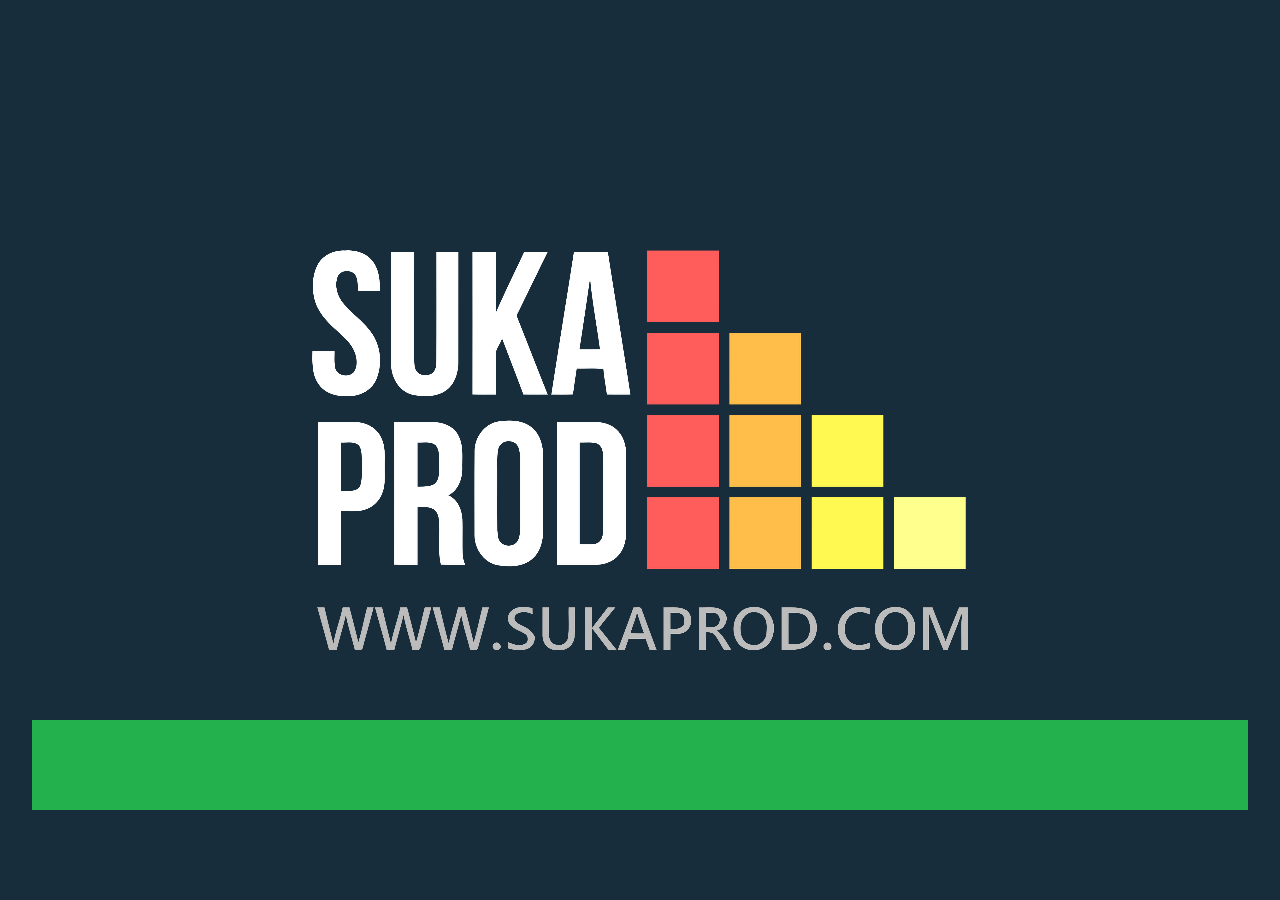
<file: index.html>
<!DOCTYPE html>
<html>
	<head>
		<title>PenFootball</title>
		
		<meta charset="UTF-8">
		<!--<link rel="icon" type="image/png" href="assets/img/ico.png" />-->
		<link rel="stylesheet" href="css/style.css">	
	</head>
		
	<body>		
		<span style="font-family:'pixellari'; color:transparent;"></span>

        <!-- LIBRARIES -->
		<script src="lib/phaser.js"></script> 
		
        <!-- STATES -->
		<script src="js/states/bootstrap.js"></script>
		<script src="js/states/preload.js"></script>        
        
        <!-- MAIN SCRIPT -->
        <script src="js/main.js"></script>
	</body>
</html>
</file>
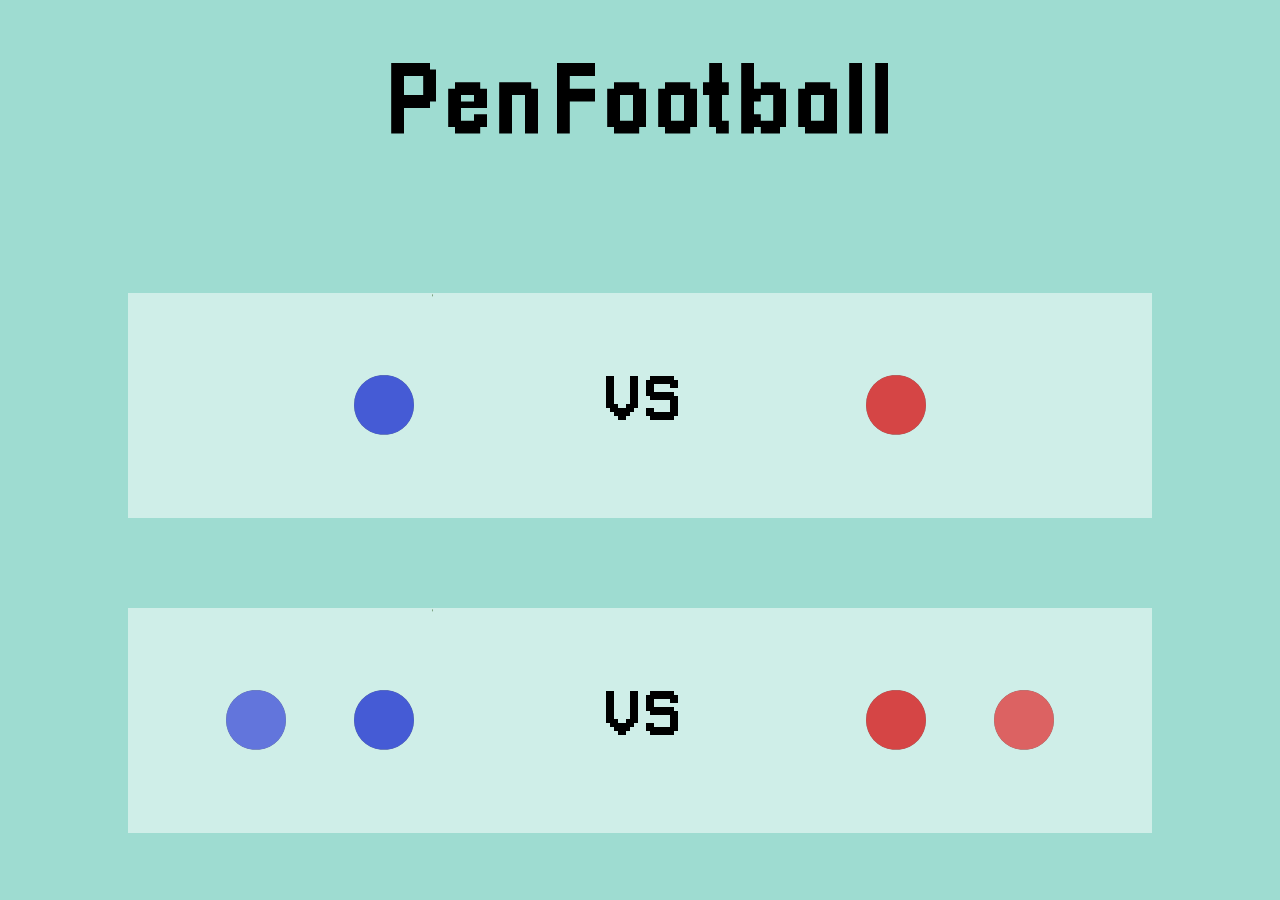
<file: game.html>
<!DOCTYPE html>
<html>
	<head>
		<title>PenFootball</title>
		
		<meta charset="UTF-8">
		<!--<link rel="icon" type="image/png" href="assets/img/ico.png" />-->
		<link rel="stylesheet" href="css/style.css">	
		<link rel="stylesheet" href="/css/style.css">	
	</head>
		
	<body>				
		<span style="font-family:'pixellari'; color:transparent;"></span>

        <!-- LIBRARIES -->
		<script src="lib/phaser.js"></script> 
		
        <!-- STATES -->
		<script src="js/states/bootstrap.js"></script>
		<script src="js/states/preload.js"></script>        
		<script src="js/states/menu.js"></script>   
		<script src="js/states/game.js"></script>   

		<!-- CLASSES -->
		<script src="js/class/ball.js"></script>   
		<script src="js/class/goal.js"></script>   
		<script src="js/class/player.js"></script>   
        
        <!-- MAIN SCRIPT -->
        <script src="js/main.js"></script>
	</body>
</html>
</file>
<file: css/style.css>
#canvas {
	border:1px solid #000000;
}

html, body {
  width:  100%;
  height: 100%;
  margin: 0px;
	padding: 0px;
	background-color: #f1f1f1;
}

@font-face {
	font-family: "pixellari";
	font-style: normal;
	font-weight: 400;
	src: url("../assets/fonts/pixellari.ttf");
}
</file>
